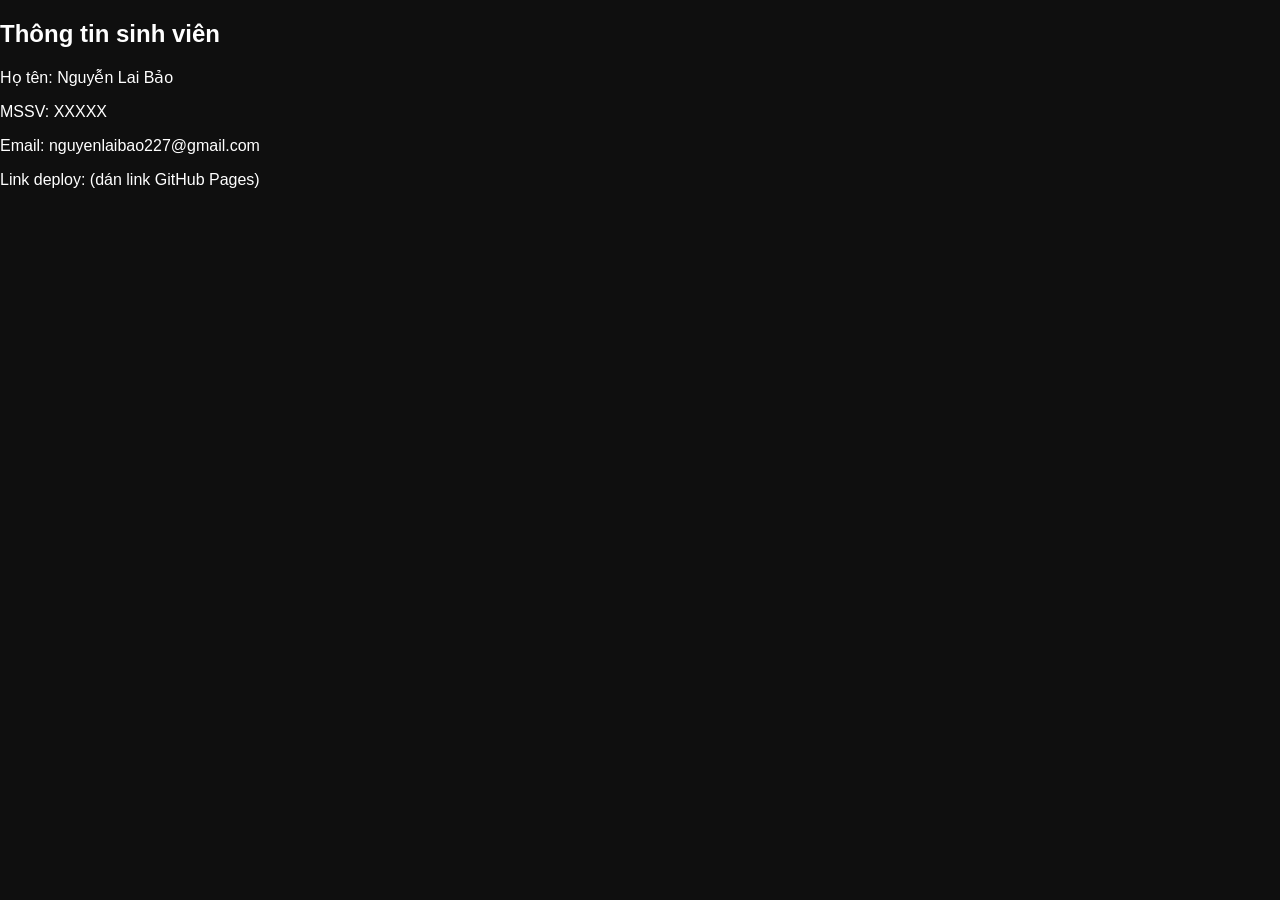
<file: about.html>
<!DOCTYPE html>
<html>
<head>
<meta charset="UTF-8">
<title>Điểm danh</title>
<link rel="stylesheet" href="css/style.css">
</head>
<body>

<h2>Thông tin sinh viên</h2>
<p>Họ tên: Nguyễn Lai Bảo</p>
<p>MSSV: XXXXX</p>
<p>Email: nguyenlaibao227@gmail.com</p>
<p>Link deploy: (dán link GitHub Pages)</p>

</body>
</html>
</file>
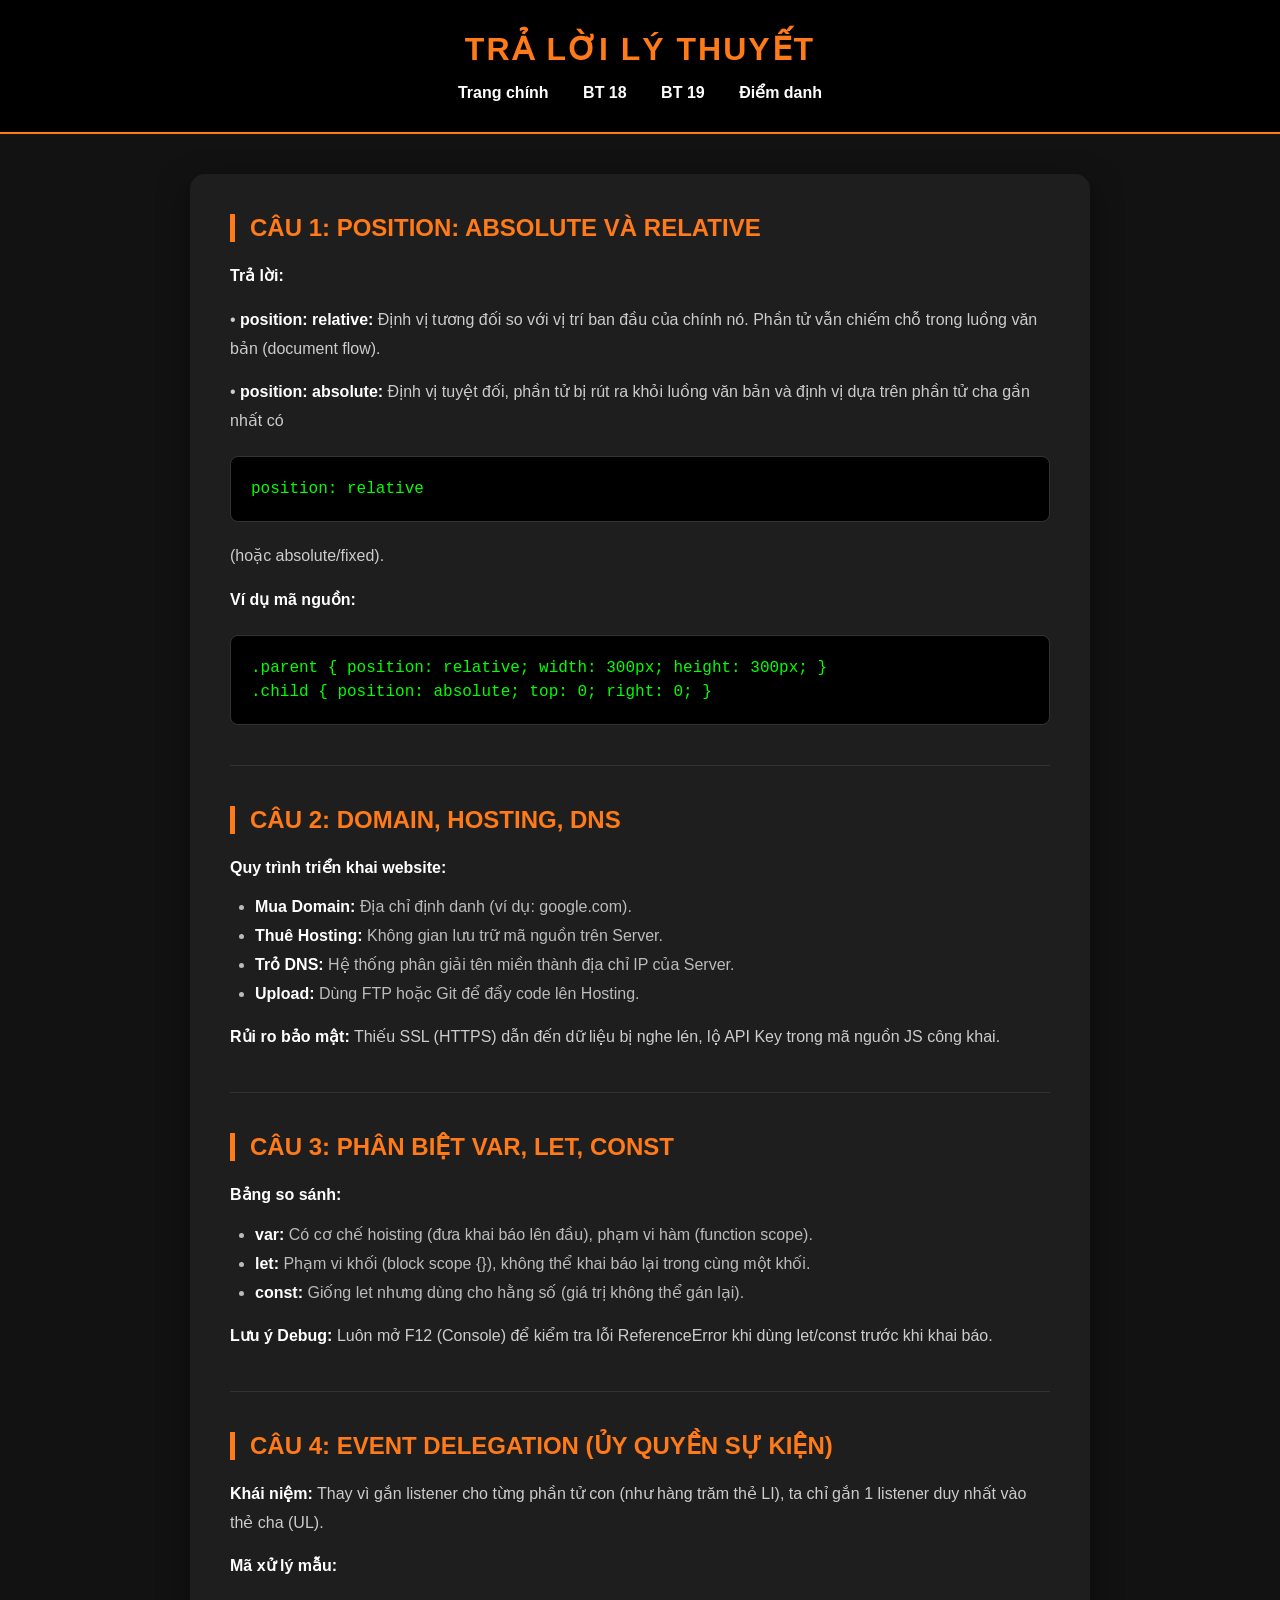
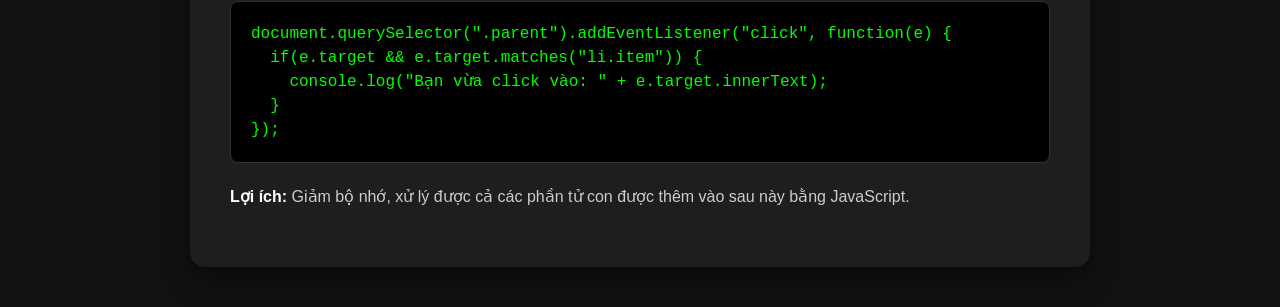
<file: baitap01.html>
<!DOCTYPE html>
<html lang="vi">
<head>
    <meta charset="UTF-8">
    <title>Lý thuyết Web - Trả lời câu hỏi</title>
    <style>
        /* 1. Reset & Base */
        * {
            margin: 0;
            padding: 0;
            box-sizing: border-box;
        }

        body {
            font-family: 'Segoe UI', Arial, sans-serif;
            background: #121212; /* Nền tối toàn trang */
            color: #e0e0e0;
        }

        /* 2. HEADER */
        header {
            background: #000;
            color: white;
            padding: 30px 20px;
            text-align: center;
            border-bottom: 2px solid #ff7a18;
        }

        header h1 {
            font-size: 2rem;
            letter-spacing: 2px;
            color: #ff7a18;
        }

        nav {
            margin-top: 15px;
        }

        nav a {
            color: #fff;
            text-decoration: none;
            margin: 0 15px;
            font-weight: bold;
            transition: 0.3s;
        }

        nav a:hover {
            color: #ff7a18;
        }

        /* 3. CONTENT BOX */
        .content {
            max-width: 900px;
            margin: 40px auto;
            background: #1e1e1e; /* Nền xám đậm cho khung nội dung */
            padding: 40px;
            border-radius: 15px;
            box-shadow: 0 10px 30px rgba(0,0,0,0.5);
        }

        /* 4. TYPOGRAPHY */
        h2 {
            color: #ff7a18;
            border-left: 5px solid #ff7a18;
            padding-left: 15px;
            margin-bottom: 20px;
            text-transform: uppercase;
        }

        p {
            line-height: 1.8;
            margin-bottom: 15px;
            color: #cccccc;
        }

        b {
            color: #ffffff;
        }

        /* 5. LISTS */
        ul {
            padding-left: 25px;
            margin-bottom: 20px;
        }

        li {
            margin: 10px 0;
            color: #bbbbbb;
        }

        /* 6. CODE BLOCK */
        code {
            background: #000;
            color: #00ff00; /* Màu xanh lá kiểu hacker/terminal */
            padding: 20px;
            display: block;
            border-radius: 8px;
            margin: 20px 0;
            font-family: 'Courier New', monospace;
            border: 1px solid #333;
            line-height: 1.5;
            overflow-x: auto;
        }

        hr {
            border: 0;
            height: 1px;
            background: #333;
            margin: 40px 0;
        }

        /* Responsive */
        @media (max-width: 600px) {
            .content { margin: 10px; padding: 20px; }
            nav a { display: inline-block; margin: 5px 10px; }
        }
    </style>
</head>
<body>

<header>
    <h1>TRẢ LỜI LÝ THUYẾT</h1>
    <nav>
        <a href="index.html">Trang chính</a>
        <a href="baitap18.html">BT 18</a>
        <a href="baitap19.html">BT 19</a>
        <a href="about.html">Điểm danh</a>
    </nav>
</header>

<div class="content">

    <h2>Câu 1: position: absolute và relative</h2>
    <p><b>Trả lời:</b></p>
    <p>• <b>position: relative:</b> Định vị tương đối so với vị trí ban đầu của chính nó. Phần tử vẫn chiếm chỗ trong luồng văn bản (document flow).</p>
    <p>• <b>position: absolute:</b> Định vị tuyệt đối, phần tử bị rút ra khỏi luồng văn bản và định vị dựa trên phần tử cha gần nhất có <code>position: relative</code> (hoặc absolute/fixed).</p>

    <p><b>Ví dụ mã nguồn:</b></p>
    <code>
.parent { position: relative; width: 300px; height: 300px; }<br>
.child { position: absolute; top: 0; right: 0; }
    </code>
    <hr>

    <h2>Câu 2: Domain, Hosting, DNS</h2>
    <p><b>Quy trình triển khai website:</b></p>
    <ul>
        <li><b>Mua Domain:</b> Địa chỉ định danh (ví dụ: google.com).</li>
        <li><b>Thuê Hosting:</b> Không gian lưu trữ mã nguồn trên Server.</li>
        <li><b>Trỏ DNS:</b> Hệ thống phân giải tên miền thành địa chỉ IP của Server.</li>
        <li><b>Upload:</b> Dùng FTP hoặc Git để đẩy code lên Hosting.</li>
    </ul>
    <p><b>Rủi ro bảo mật:</b> Thiếu SSL (HTTPS) dẫn đến dữ liệu bị nghe lén, lộ API Key trong mã nguồn JS công khai.</p>
    <hr>

    <h2>Câu 3: Phân biệt var, let, const</h2>
    <p><b>Bảng so sánh:</b></p>
    <ul>
        <li><b>var:</b> Có cơ chế hoisting (đưa khai báo lên đầu), phạm vi hàm (function scope).</li>
        <li><b>let:</b> Phạm vi khối (block scope {}), không thể khai báo lại trong cùng một khối.</li>
        <li><b>const:</b> Giống let nhưng dùng cho hằng số (giá trị không thể gán lại).</li>
    </ul>
    <p><b>Lưu ý Debug:</b> Luôn mở F12 (Console) để kiểm tra lỗi ReferenceError khi dùng let/const trước khi khai báo.</p>
    <hr>

    <h2>Câu 4: Event Delegation (Ủy quyền sự kiện)</h2>
    <p><b>Khái niệm:</b> Thay vì gắn listener cho từng phần tử con (như hàng trăm thẻ LI), ta chỉ gắn 1 listener duy nhất vào thẻ cha (UL).</p>
    
    <p><b>Mã xử lý mẫu:</b></p>
    <code>
document.querySelector(".parent").addEventListener("click", function(e) {<br>
&nbsp;&nbsp;if(e.target && e.target.matches("li.item")) {<br>
&nbsp;&nbsp;&nbsp;&nbsp;console.log("Bạn vừa click vào: " + e.target.innerText);<br>
&nbsp;&nbsp;}<br>
});
    </code>
    <p><b>Lợi ích:</b> Giảm bộ nhớ, xử lý được cả các phần tử con được thêm vào sau này bằng JavaScript.</p>

</div>

</body>
</html>
</file>
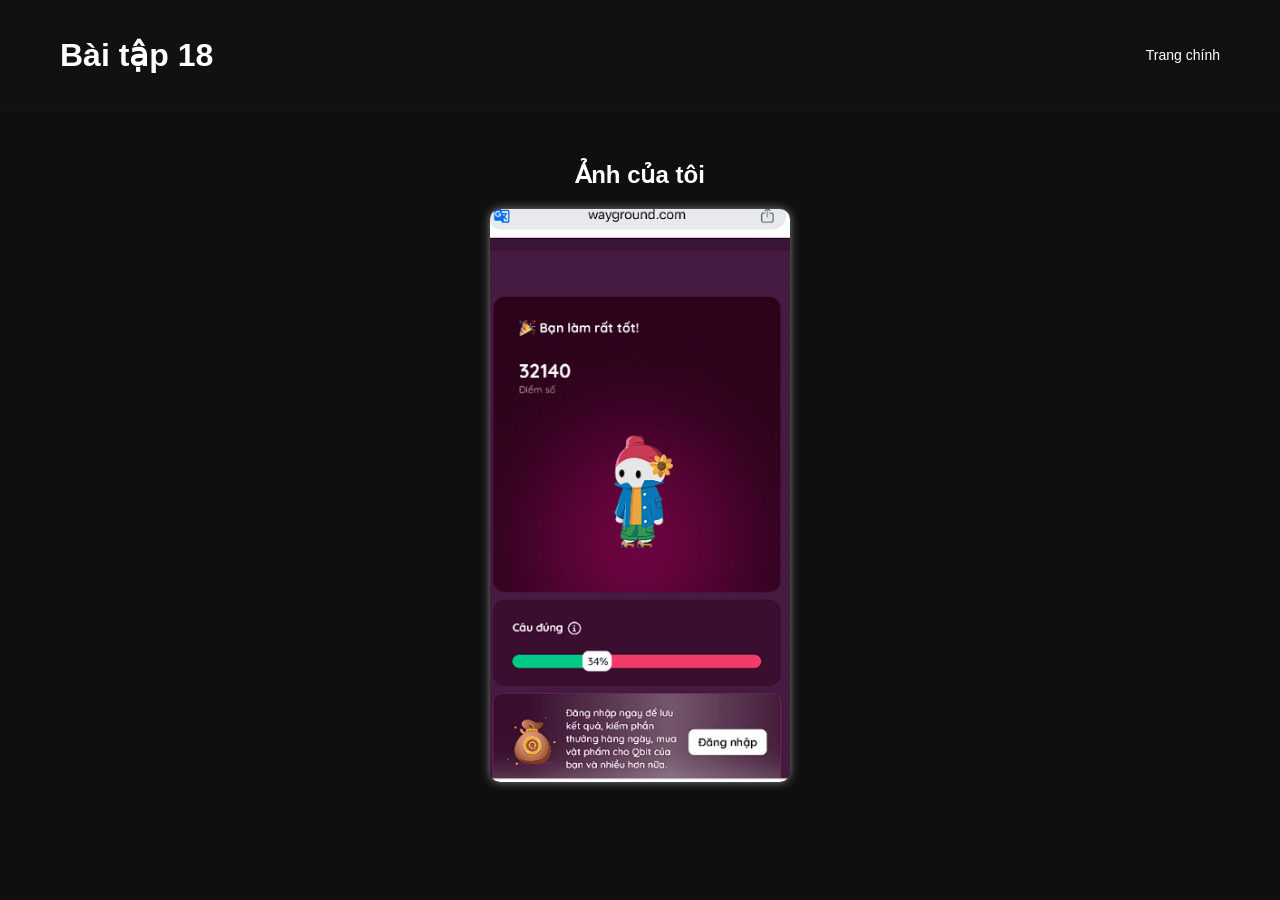
<file: baitap18.html>
<!DOCTYPE html>
<html lang="vi">
<head>
<meta charset="UTF-8">
<title>Bài tập 18</title>

<link rel="stylesheet" href="css/style.css">

<style>
.img-container {
    text-align: center;
    margin-top: 50px;
}

.img-container img {
    width: 300px;
    border-radius: 10px;
    box-shadow: 0 0 10px gray;
}
</style>

</head>
<body>

<header>
    <h1>Bài tập 18</h1>
    <nav>
        <a href="index.html">Trang chính</a>
    </nav>
</header>

<div class="img-container">
    <h2>Ảnh của tôi</h2>

    <!-- THAY LINK ẢNH Ở ĐÂY -->
    <img src="images/anh1.jpg" alt="Avatar">
</div>

</body>
</html>
</file>
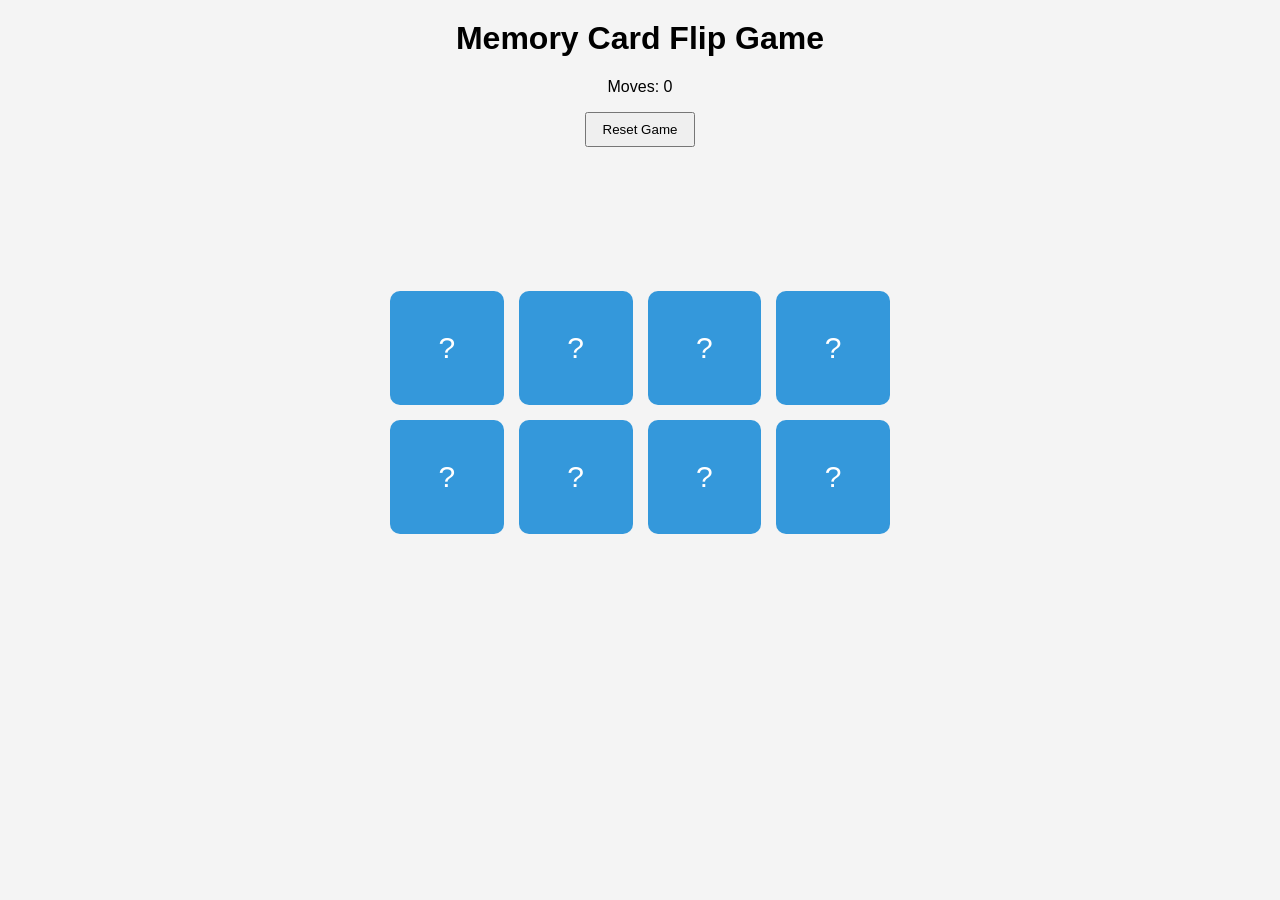
<file: baitap19.html>
<!DOCTYPE html>
<html lang="vi">
<head>
<meta charset="UTF-8">
<meta name="viewport" content="width=device-width, initial-scale=1.0">
<title>Memory Card Flip Game</title>

<style>
body{
    font-family: Arial;
    text-align:center;
    background:#f4f4f4;
}

h1{
    margin-top:20px;
}

.controls{
    margin:10px;
}

button{
    padding:8px 16px;
    cursor:pointer;
}

/* GRID LAYOUT */
.game-board{
    display:grid;
    grid-template-columns: repeat(4,1fr);
    gap:15px;
    max-width:500px;
    margin:auto;
    padding:20px;
}

/* MOBILE */
@media(max-width:600px){
    .game-board{
        grid-template-columns: repeat(2,1fr);
    }
}

/* CARD */
.card{
    perspective:1000px;
}

.card-inner{
    position:relative;
    width:100%;
    padding-top:100%;
    transform-style:preserve-3d;
    transition:transform 0.6s;
}

.card.flip .card-inner{
    transform:rotateY(180deg);
}

.card-front,
.card-back{
    position:absolute;
    width:100%;
    height:100%;
    backface-visibility:hidden;
    border-radius:10px;
    display:flex;
    justify-content:center;
    align-items:center;
    font-size:30px;
}

.card-front{
    background:#3498db;
    color:white;
}

.card-back{
    background:white;
    transform:rotateY(180deg);
    border:2px solid #3498db;
}

/* hover */
.card:hover{
    transform:scale(1.05);
}
</style>

</head>

<body>

<header>
<h1>Memory Card Flip Game</h1>
</header>

<div class="controls">
<p>Moves: <span id="moves">0</span></p>
<button onclick="resetGame()">Reset Game</button>
</div>

<main>
<div class="game-board" id="board"></div>
</main>

<script>

const symbols = ["🍎","🍌","🍇","🍉"];
let cards = [...symbols, ...symbols];

let firstCard = null;
let secondCard = null;
let lockBoard = false;
let moves = 0;
let matched = 0;

const board = document.getElementById("board");
const movesText = document.getElementById("moves");

/* Shuffle */
function shuffle(array){
    array.sort(()=>Math.random()-0.5);
}

/* Create board */
function createBoard(){

    board.innerHTML="";
    shuffle(cards);

    cards.forEach(symbol=>{
        const card = document.createElement("div");
        card.classList.add("card");

        card.innerHTML=`
        <div class="card-inner">
            <div class="card-front">?</div>
            <div class="card-back">${symbol}</div>
        </div>
        `;

        card.dataset.symbol = symbol;
        card.addEventListener("click", flipCard);

        board.appendChild(card);
    });
}

/* Flip card */
function flipCard(){

    if(lockBoard) return;
    if(this === firstCard) return;

    this.classList.add("flip");

    if(!firstCard){
        firstCard = this;
        return;
    }

    secondCard = this;
    moves++;
    movesText.innerText = moves;

    checkMatch();
}

/* Check match */
function checkMatch(){

    let isMatch = firstCard.dataset.symbol === secondCard.dataset.symbol;

    if(isMatch){
        disableCards();
    }else{
        unflipCards();
    }
}

/* If match */
function disableCards(){
    firstCard.removeEventListener("click", flipCard);
    secondCard.removeEventListener("click", flipCard);

    matched++;

    if(matched === 4){
        setTimeout(()=>{
            alert("🎉 Bạn đã thắng!");
        },500);
    }

    resetTurn();
}

/* If not match */
function unflipCards(){

    lockBoard = true;

    setTimeout(()=>{
        firstCard.classList.remove("flip");
        secondCard.classList.remove("flip");

        resetTurn();
    },1000);
}

/* Reset turn */
function resetTurn(){
    firstCard = null;
    secondCard = null;
    lockBoard = false;
}

/* Reset game */
function resetGame(){
    moves = 0;
    matched = 0;
    movesText.innerText = 0;
    createBoard();
}

/* Start game */
createBoard();

</script>

</body>
</html>
</file>
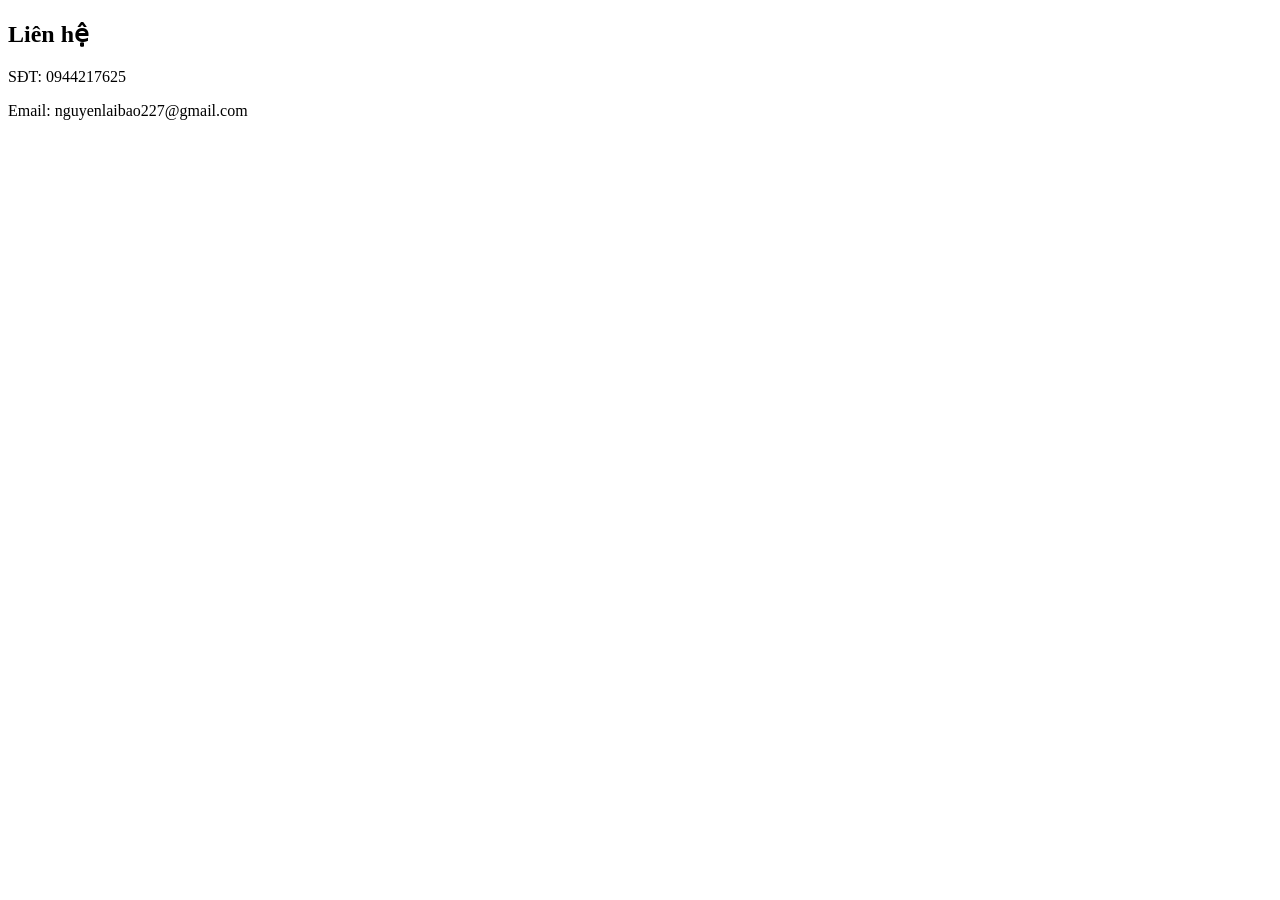
<file: contact.html>
<!DOCTYPE html>
<html>
<head>
<meta charset="UTF-8">
<title>Liên hệ</title>
</head>
<body>

<h2>Liên hệ</h2>
<p>SĐT: 0944217625</p>
<p>Email: nguyenlaibao227@gmail.com</p>

</body>
</html>
</file>
<file: css/style.css>
body{
    font-family:Arial, sans-serif;
    margin:0;
    background:#0f0f0f;
    color:white;
}

/* HEADER */

header{
    display:flex;
    justify-content:space-between;
    align-items:center;
    padding:15px 60px;
    background:#111;
}

nav{
    display:flex;
    gap:25px;
}

nav a{
    color:white;
    text-decoration:none;
    font-size:16px;
}

nav a:hover{
    color:#ff7a18;
}

/* LOGIN REGISTER */

.auth-buttons{
    display:flex;
    gap:10px;
}

.login{
    padding:8px 18px;
    border:none;
    border-radius:6px;
    background:white;
    cursor:pointer;
}

.register{
    padding:8px 18px;
    border:none;
    border-radius:6px;
    background:#ff7a18;
    color:white;
    cursor:pointer;
}

.register:hover{
    background:#ff5200;
}

/* BANNER */

.banner{
    height:350px;
    background-image:url("images/banner.jpg");
    background-size:cover;
    background-position:center;
    display:flex;
    align-items:center;
    justify-content:center;
    text-align:center;
    position:relative;
}

.banner::after{
    content:"";
    position:absolute;
    top:0;
    left:0;
    width:100%;
    height:100%;
    background:rgba(0,0,0,0.5);
}

.banner-text{
    position:relative;
    z-index:1;
}

.banner-text h2{
    font-size:45px;
}

.banner-text p{
    font-size:18px;
}

.banner-text button{
    margin-top:15px;
    padding:12px 25px;
    background:#ff7a18;
    color:white;
    border:none;
    border-radius:8px;
    cursor:pointer;
}

.banner-text button:hover{
    background:#ff5200;
}

/* PRODUCTS */

/* Container chứa danh sách sản phẩm */
.products {
    display: grid;
    /* Chia làm 4 cột đều nhau, tự co giãn */
    grid-template-columns: repeat(auto-fill, minmax(220px, 1fr)); 
    gap: 20px;
    padding: 20px 0;
}

/* Thẻ sản phẩm từng cái */
.product {
    background: #1e1e1e; /* Nền tối nhẹ */
    border-radius: 12px;
    padding: 15px;
    display: flex;
    flex-direction: column; /* Chồng các phần tử lên nhau theo chiều dọc */
    align-items: center;
    text-align: center;
    transition: 0.3s;
    border: 1px solid #333;
    overflow: hidden;
}

.product:hover {
    transform: translateY(-5px);
    border-color: #ff6600;
}

/* Khung ảnh cố định - Giúp ảnh không bị to nhỏ khác nhau */
.product img {
    width: 100%;
    height: 180px;
    object-fit: cover; /* Cắt ảnh vừa khung không bị méo */
    border-radius: 8px;
    margin-bottom: 15px;
}

.product h3 {
    font-size: 1.1rem;
    margin: 10px 0;
    color: #fff;
    height: 2.4rem; /* Cố định chiều cao tên sản phẩm (2 dòng) */
    overflow: hidden;
}

.product p {
    color: #ff6600;
    font-weight: bold;
    font-size: 1.2rem;
    margin-bottom: 15px;
}

/* Nút mua ngay */
.product button {
    width: 100%;
    padding: 10px;
    background: #ff6600;
    color: white;
    border: none;
    border-radius: 6px;
    cursor: pointer;
    font-weight: bold;
    margin-top: auto; /* Đẩy nút xuống đáy thẻ */
}

/* Sửa lỗi thanh tìm kiếm */
.search-bar {
    display: flex;
    justify-content: center;
    gap: 10px;
    margin: 20px 0;
}
/* FORM */

form{
    width:350px;
    margin:50px auto;
    padding:25px;
    background:white;
    color:black;
    border-radius:10px;
}

form input{
    width:100%;
    padding:10px;
    margin-top:10px;
}

/* TIMER */

#timer{
    text-align:center;
    font-size:30px;
}

.danger{
    color:red;
}

.cart{
background:#ff7a18;
padding:8px 15px;
border-radius:6px;
cursor:pointer;
}

.cart-box{
display:none;
position:fixed;
right:20px;
top:80px;
background:white;
color:black;
padding:20px;
width:250px;
border-radius:10px;
box-shadow:0 5px 15px rgba(0,0,0,0.3);
}

.cart-box ul{
padding-left:20px;
}
.checkbox-group {
    display: flex;          /* Kích hoạt Flexbox */
    align-items: center;    /* Căn giữa tất cả các thành phần theo chiều dọc */
    gap: 10px;              /* Tạo khoảng cách đều 10px giữa ô vuông và chữ */
    margin: 20px 0;         /* Khoảng cách trên dưới cho thoáng form */
    cursor: pointer;        /* Tạo hiệu ứng bàn tay khi di chuột vào */
}

.checkbox-group input[type="checkbox"] {
    width: 18px;            /* Chỉnh kích thước ô checkbox cho vừa mắt */
    height: 18px;
    cursor: pointer;
    margin: 0;              /* Xóa margin mặc định của trình duyệt để tránh lệch */
}

.checkbox-group label {
    font-size: 14px;
    color: #333;            /* Màu chữ tối để nổi bật trên nền form trắng */
    line-height: 1;         /* Đảm bảo chiều cao dòng không làm lệch chữ */
    user-select: none;      /* Ngăn người dùng bôi đen chữ khi click nhầm */
}
/* Nền Modal mờ phủ toàn trang */
.modal-overlay {
    display: none; /* Ẩn khi load trang */
    position: fixed;
    top: 0; left: 0;
    width: 100%; height: 100%;
    background: rgba(0, 0, 0, 0.8);
    z-index: 9999;
    justify-content: center;
    align-items: center;
}

/* Khung form trắng */
.register-container {
    background: white;
    width: 380px;
    padding: 30px;
    border-radius: 10px;
    color: black;
    box-shadow: 0 5px 15px rgba(0,0,0,0.3);
}

.form-group {
    width: 100%;
    margin-bottom: 15px;
}

.form-group input {
    width: 100%; /* Đảm bảo các ô dài bằng nhau */
    padding: 12px;
    border: 1px solid #ccc;
    border-radius: 5px;
    box-sizing: border-box; /* Giữ padding không làm tăng chiều rộng */
}

.checkbox-group {
    display: flex;
    align-items: center;
    gap: 10px;
    margin-bottom: 20px;
}

.btn-primary {
    width: 100%;
    padding: 12px;
    background: #ff6600;
    color: white;
    border: none;
    border-radius: 5px;
    font-weight: bold;
    cursor: pointer;
}

.toggle-p {
    text-align: center;
    margin-top: 15px;
    font-size: 14px;
}
header nav {
    display: flex;
    gap: 20px; /* Khoảng cách giữa các link */
}

header nav a {
    color: white;
    text-decoration: none;
    font-size: 14px;
    font-weight: 500;
    transition: 0.3s;
}

header nav a:hover {
    color: #ff6600; /* Đổi màu khi di chuột vào */
}

.search-bar {
    margin-bottom: 30px;
    display: flex;
    gap: 5px;
}

.search-bar input {
    padding: 8px 15px;
    border-radius: 4px;
    border: 1px solid #444;
    background: #222;
    color: white;
    width: 250px;
}
</file>
